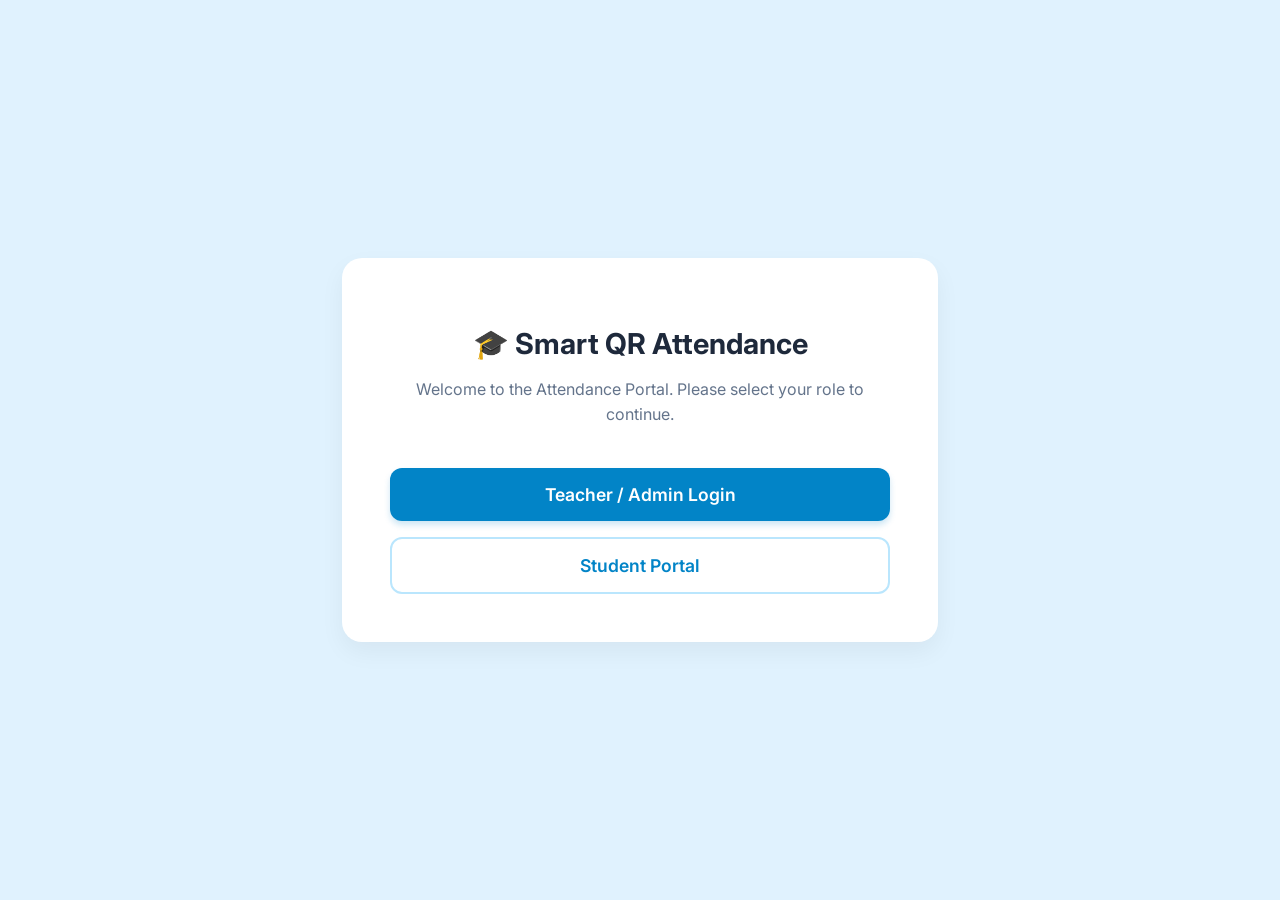
<file: index.html>
<!DOCTYPE html>
<html lang="en">
<head>
    <meta charset="UTF-8">
    <meta name="viewport" content="width=device-width, initial-scale=1.0">
    <title>Smart QR Attendance System</title>
    <link href="https://fonts.googleapis.com/css2?family=Inter:wght@400;600;700&display=swap" rel="stylesheet">
    <style>
        body {
            font-family: 'Inter', sans-serif;
            background-color: #e0f2fe;
            margin: 0;
            min-height: 100vh;
            display: flex;
            justify-content: center;
            align-items: center;
            text-align: center;
        }
        .container {
            background: white;
            padding: 3rem;
            border-radius: 20px;
            box-shadow: 0 10px 25px rgba(0,0,0,0.05);
            max-width: 500px;
            width: 90%;
        }
        h1 {
            color: #1e293b;
            margin-bottom: 0.5rem;
            font-size: 1.8rem;
        }
        p {
            color: #64748b;
            margin-bottom: 2.5rem;
            line-height: 1.6;
        }
        .btn-container {
            display: flex;
            flex-direction: column;
            gap: 1rem;
        }
        .btn {
            display: inline-block;
            padding: 1rem 2rem;
            border-radius: 12px;
            text-decoration: none;
            font-weight: 600;
            font-size: 1.1rem;
            transition: all 0.2s ease;
        }
        .btn-admin {
            background: #0284c7;
            color: white;
            box-shadow: 0 4px 6px rgba(2, 132, 199, 0.2);
        }
        .btn-admin:hover {
            background: #0369a1;
            transform: translateY(-2px);
        }
        .btn-student {
            background: white;
            color: #0284c7;
            border: 2px solid #bae6fd;
        }
        .btn-student:hover {
            border-color: #0284c7;
            background: #f0f9ff;
        }
    </style>
</head>
<body>
    <div class="container">
        <h1>🎓 Smart QR Attendance</h1>
        <p>Welcome to the Attendance Portal. Please select your role to continue.</p>
        <div class="btn-container">
            <a href="/admin/" class="btn btn-admin">Teacher / Admin Login</a>
            <a href="/student/" class="btn btn-student">Student Portal</a>
        </div>
    </div>
</body>
</html>
</file>
